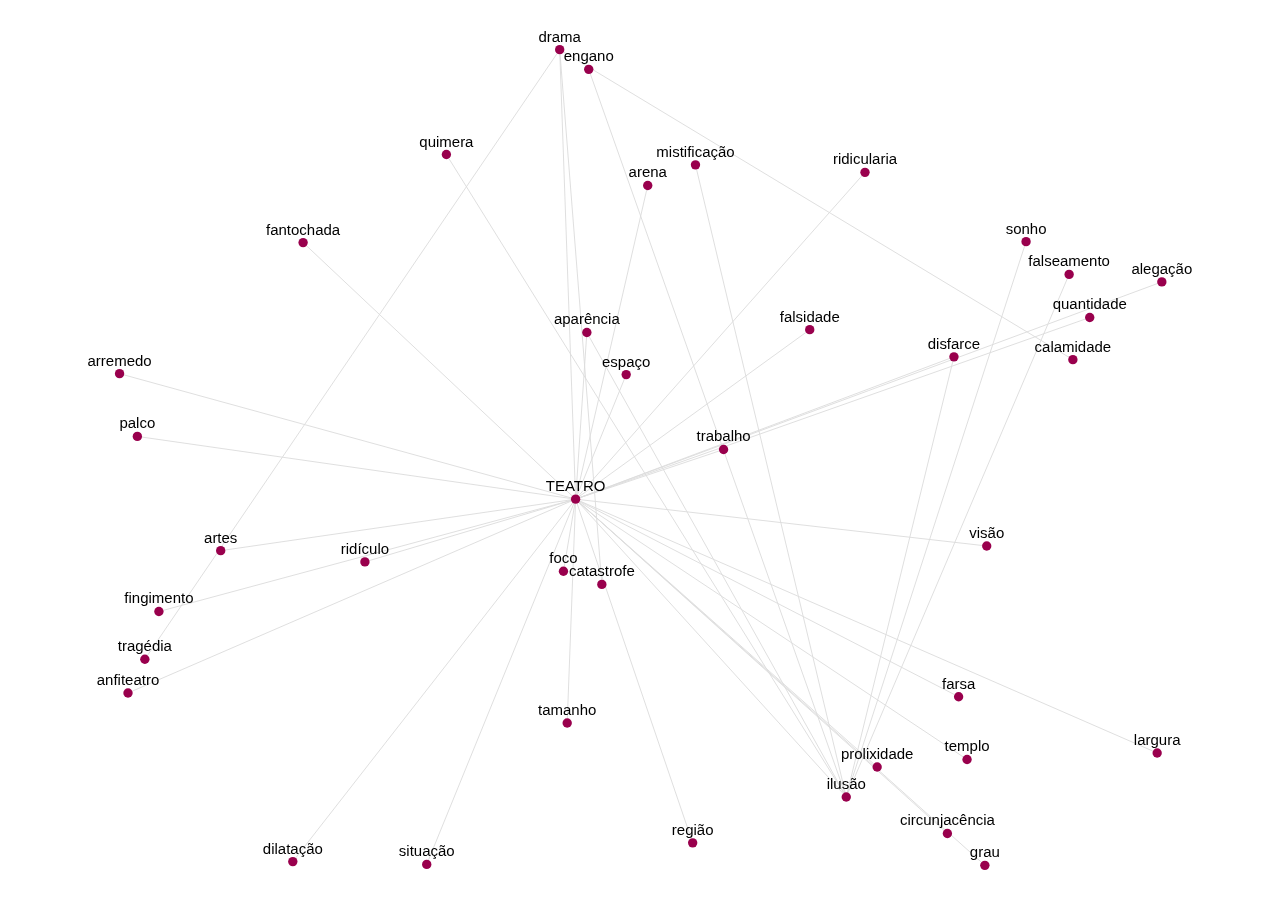
<file: index.html>
<!doctype html>
<html>
<head>
  <head>
    <meta charset="utf-8" />
    <title>stilingue_challenge</title>
    <meta name="viewport" content="width=device-width, initial-scale=1">
    <link rel="stylesheet" href="style.css" />   
</head>
    <script src="cytoscape.js"></script>

</head>

<body>
    <div id="cy"></div>
    <script src='script.js'></script>   
    
</body>
</file>
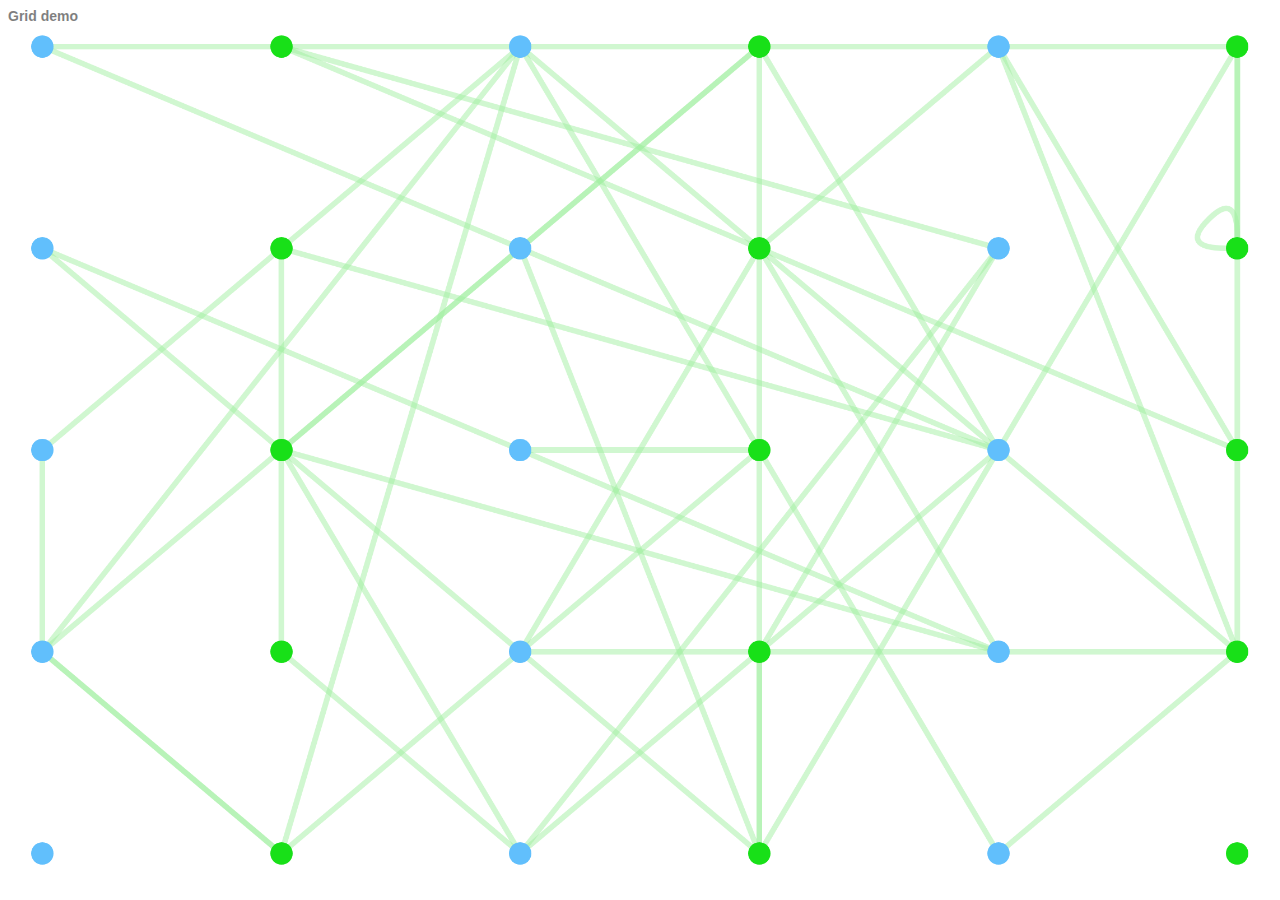
<file: demos/v3-release-notes/index.html>
<!DOCTYPE>

<html>

  <head>
    <title>Version 2</title>

    <meta name="viewport" content="width=device-width, user-scalable=no, initial-scale=1, maximum-scale=1">

    <!--<script src="../../js/cytoscape.min.js"></script>-->

    <!-- for testing with local version of cytoscape.js -->
    <script src="./js/lib/cytoscape2.min.js"></script>
    <script src="./js/common.js"></script>
    <script src="./js/main-v2.js"></script>

    <style>
      body {
        font-family: helvetica;
        font-size: 14px;
      }

      #cy {
        width: 100%;
        height: 100%;
        position: absolute;
        left: 0;
        top: 0;
        z-index: 999;
      }

      h1 {
        opacity: 0.5;
        font-size: 1em;
      }
    </style>
  </head>

  <body>
    <h1>Grid demo</h1>

    <div id="cy"></div>

  </body>

</html>
</file>
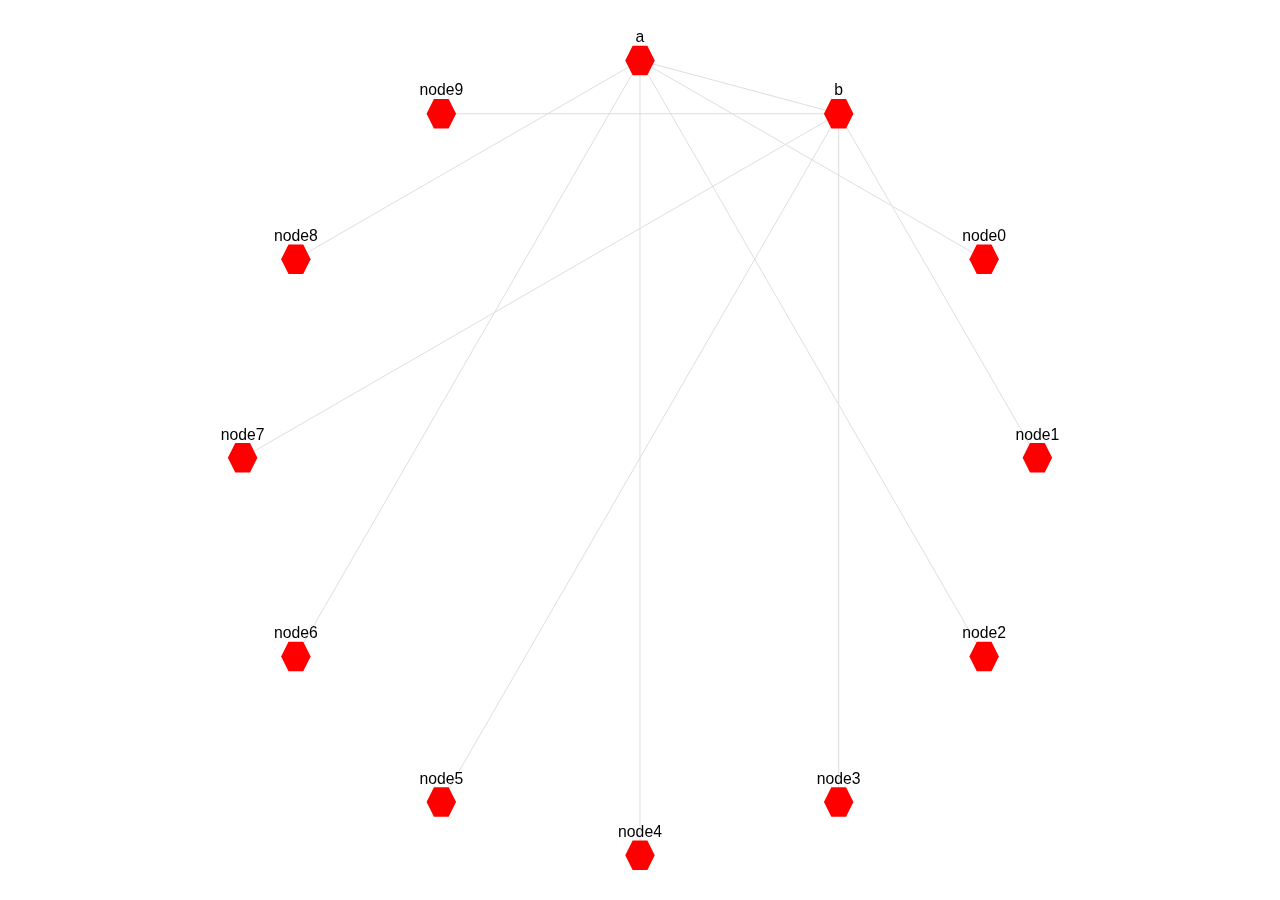
<file: demos/getting-started/index-addingNodes.html>
<!doctype html>

<html>

<head>
    <meta charset="utf-8"></meta>
    <title>Tutorial 1: Getting Started</title>
    <script src="cytoscape.js"></script>
</head>

<style>
    #cy {
        width: 100%;
        height: 100%;
        position: absolute;
        top: 0px;
        left: 0px;
    }
</style>

<body>
    <div id="cy"></div>
    <script>
        var cy = cytoscape({
          container: document.getElementById('cy'),
          elements: [
            { data: { id: 'a' } },
            { data: { id: 'b' } },
            {
              data: {
                id: 'ab',
                source: 'a',
                target: 'b'
              }
            }],
          style: [
            {
              selector: 'node',
              style: {
                shape: 'hexagon',
                'background-color': 'red',
                label: 'data(id)'
              }
            }]
        });
        for (var i = 0; i < 10; i++) {
            cy.add({
                data: { id: 'node' + i }
                }
            );
            var source = 'node' + i;
            cy.add({
                data: {
                    id: 'edge' + i,
                    source: source,
                    target: (i % 2 == 0 ? 'a' : 'b')
                }
            });
        }
        cy.layout({
            name: 'circle'
        });
    </script>
</body>
</file>
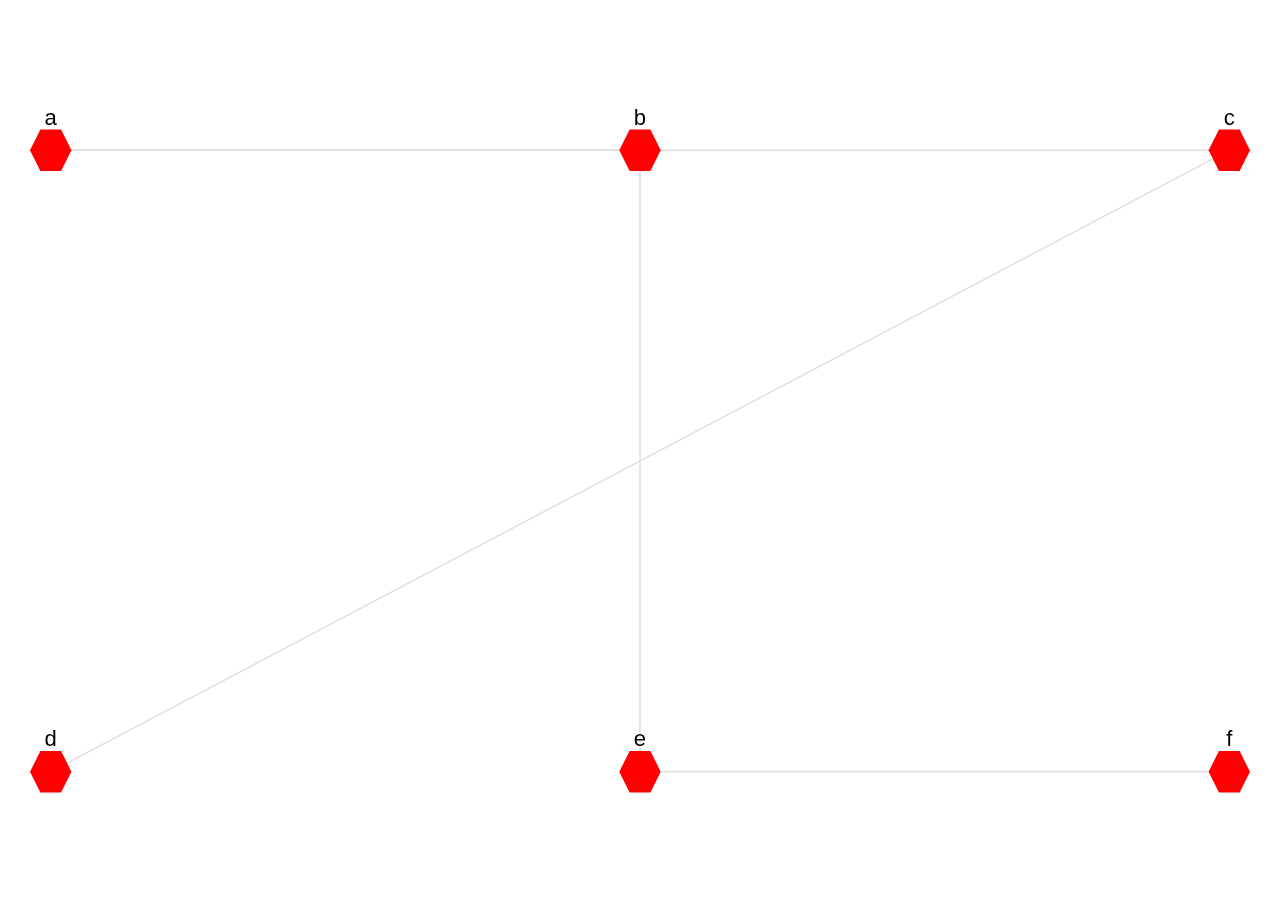
<file: demos/getting-started/index-layout.html>
<!doctype html>

<html>

<head>
    <meta charset="utf-8"></meta>
    <title>Tutorial 1: Getting Started</title>
    <script src="cytoscape.js"></script>
</head>

<style>
    #cy {
        width: 100%;
        height: 100%;
        position: absolute;
        top: 0px;
        left: 0px;
    }
</style>

<body>
    <div id="cy"></div>
    <script>
        var cy = cytoscape({
          container: document.getElementById('cy'),
          elements: [
            // nodes
            { data: { id: 'a' } },
            { data: { id: 'b' } },
            { data: { id: 'c' } },
            { data: { id: 'd' } },
            { data: { id: 'e' } },
            { data: { id: 'f' } },
            // edges
            {
              data: {
                id: 'ab',
                source: 'a',
                target: 'b'
              }
            },
            {
              data: {
                id: 'cd',
                source: 'c',
                target: 'd'
              }
            },
            {
              data: {
                id: 'ef',
                source: 'e',
                target: 'f'
              }
            },
            {
              data: {
                id: 'ac',
                source: 'a',
                target: 'c'
              }
            },
            {
              data: {
                id: 'be',
                source: 'b',
                target: 'e'
              }
            }
          ],
          style: [
            {
              selector: 'node',
              style: {
                shape: 'hexagon',
                'background-color': 'red',
                label: 'data(id)'
              }
            }],
          layout: {
            name: 'grid'
          }
        });
    </script>
</body>
</file>
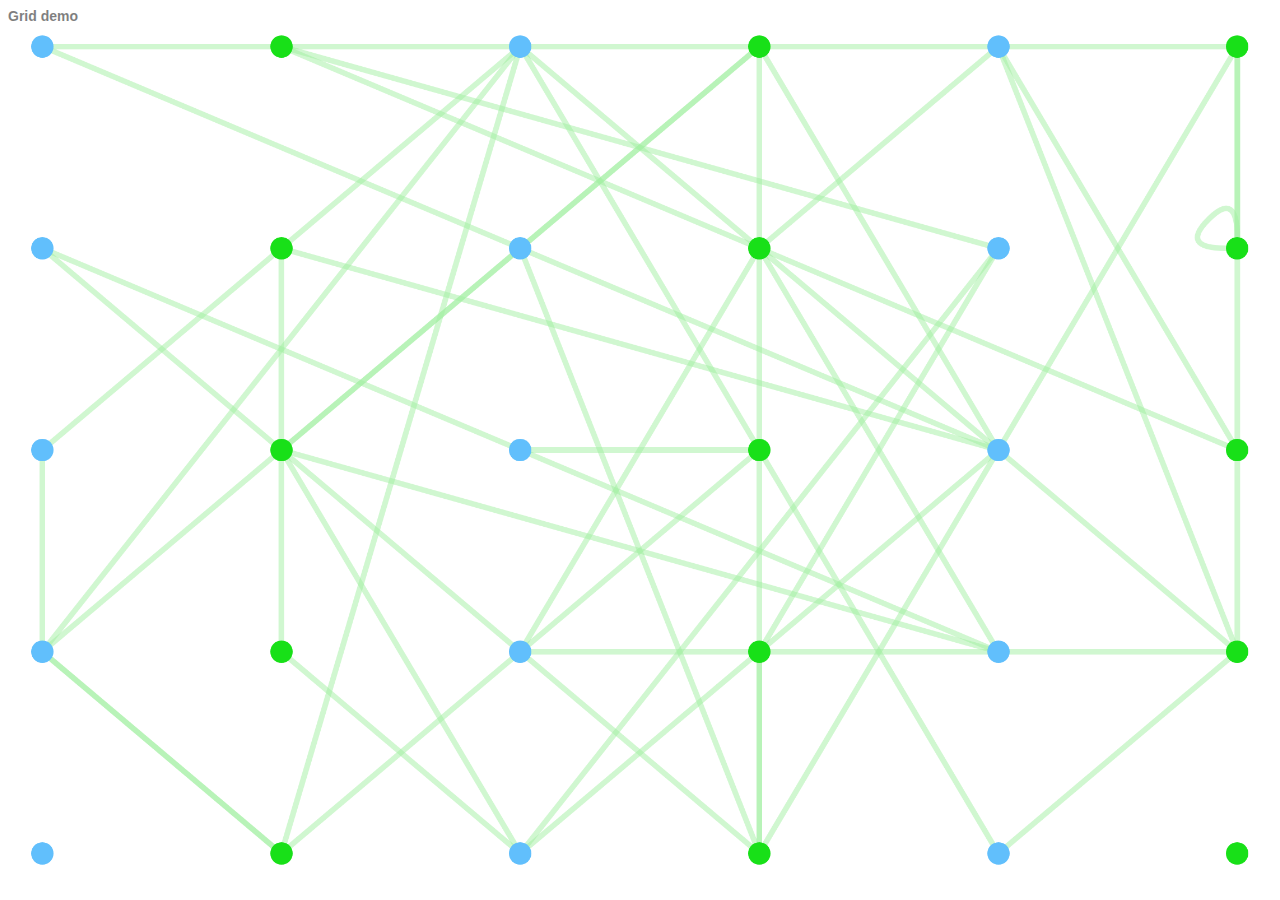
<file: demos/v3-release-notes/indexv3.html>
<!DOCTYPE>

<html>

  <head>
    <title>Version 3</title>

    <meta name="viewport" content="width=device-width, user-scalable=no, initial-scale=1, maximum-scale=1">

    <!--<script src="../../js/cytoscape.min.js"></script>-->

    <!-- for testing with local version of cytoscape.js -->
    <script src="./js/lib/cytoscape3.min.js"></script>
    <script src="./js/common.js"></script>
    <script src="./js/main-v3.js"></script>

    <style>
      body {
        font-family: helvetica;
        font-size: 14px;
      }

      #cy {
        width: 100%;
        height: 100%;
        position: absolute;
        left: 0;
        top: 0;
        z-index: 999;
      }

      h1 {
        opacity: 0.5;
        font-size: 1em;
      }
    </style>
  </head>

  <body>
    <h1>Grid demo</h1>

    <div id="cy"></div>

  </body>

</html>
</file>
<file: style.css>
#cy {
    width: 100%;
    height: 100%;
    position: absolute;
    top: 0px;
    left: 0px;
}
</file>
